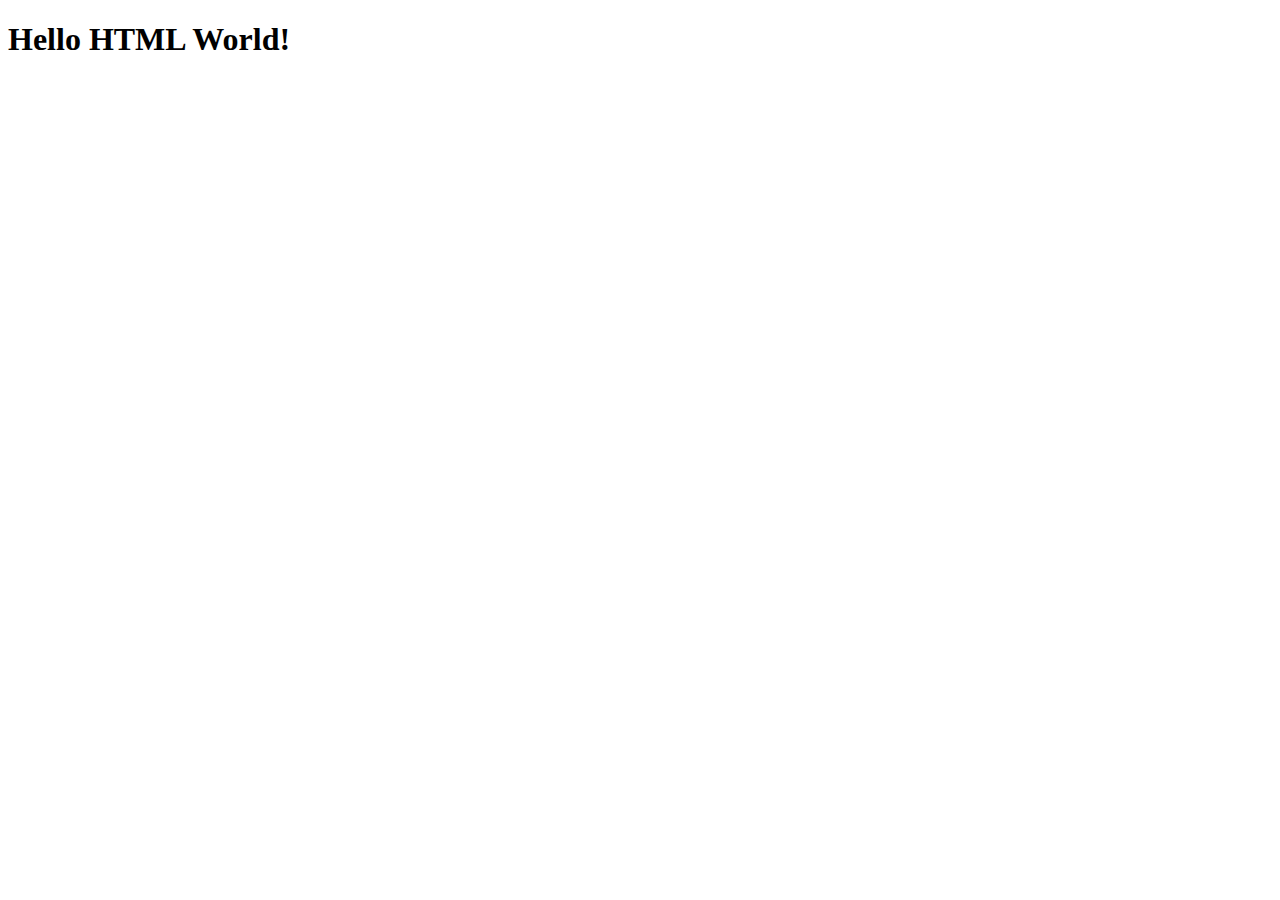
<file: index.html>
<!DOCTYPE html>
<html lang="en">
    <head>
        <title>Index</title>
        <meta charset="UTF-8">
        <meta name="viewport" content="width=device-width, initial-scale=1">
    </head>
    <body>
        <h1>Hello HTML World!</h1>
    </body>
</html>
</file>
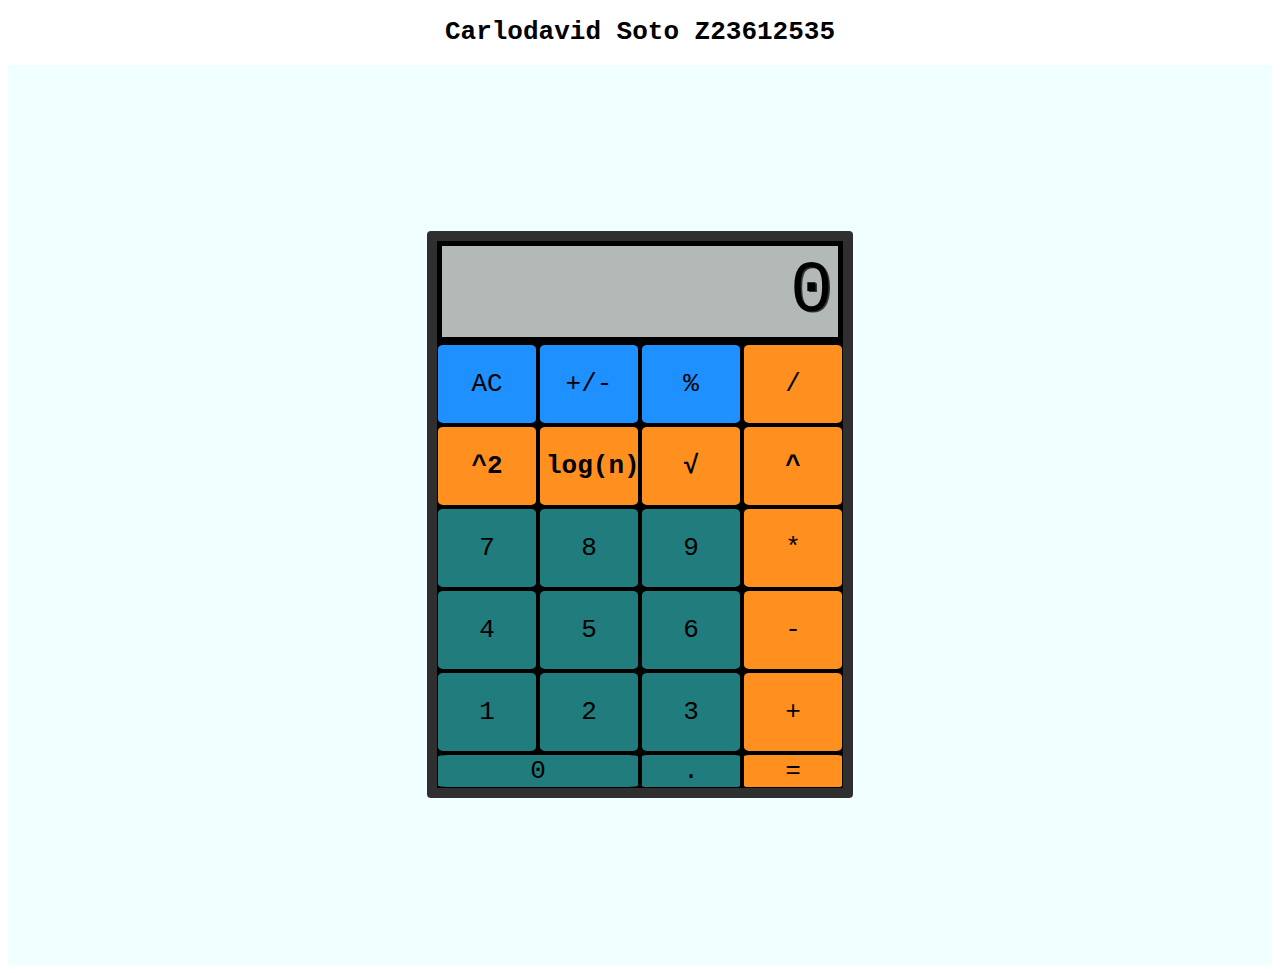
<file: CALC YA LATER.html>
<!DOCTYPE html>
<!-- saved from url=(0038)https://mrbuddh4.github.io/calculator/ -->
<html><head><meta http-equiv="Content-Type" content="text/html; charset=UTF-8">
    
    <meta name="calc ya later" content="width=device-width">
    <title>CALC YA LATER</title>
    <link href="./styles/style.css" rel="stylesheet" type="text/css">
    </head>
    <body>
        <h1>Carlodavid Soto Z23612535</h1>
        <main id="calc">
            <div id="container">
                <div id="display">0</div>
                <button type="button" class="clear" value="clear" data-key="8">AC</button>
                <button type="button" class="sign" value="sign" data-key="192">+/-</button>
                <button type="button" class="percent" value="percent" data-key="80">%</button>
                <button type="button" class="operator" value="/" data-key="68">/</button>

                <button type="button" class="operator" value="square"id = "exp" data-key="50"><strong>^2</strong></button>
                <button type="button" class="operator" value="log" id = "exp"  data-key="78"><strong>log(n)</strong></button>
                <button type="button" class="operator" value="sqroot" id = "exp" data-key="8"><strong>√ </strong></button>
                <button type="button" class="operator" value="pow" id = "exp2" data-key="54"><strong>^</strong></button>

                <button type="button" class="operand" value="7" data-key="55">7</button>
                <button type="button" class="operand" value="8" data-key="56">8</button>
                <button type="button" class="operand" value="9" data-key="57">9</button>
                <button type="button" class="operator" value="*" data-key="88">*</button>
                <button type="button" class="operand" value="4" data-key="52">4</button>
                <button type="button" class="operand" value="5" data-key="53">5</button>
                <button type="button" class="operand" value="6" data-key="54">6</button>
                <button type="button" class="operator" value="-" data-key="173">-</button>
                <button type="button" class="operand" value="1" data-key="49">1</button>
                <button type="button" class="operand" value="2" data-key="50">2</button>
                <button type="button" class="operand" value="3" data-key="51">3</button>
                <button type="button" class="operator" value="+" data-key="61">+</button>
                <button type="button" id="zero" class="operand" value="0" data-key="48">0</button>
                <button type="button" class="decimal" value="." data-key="190">.</button>
                <button type="button" class="equals" value="=" data-key="69">=</button>
            </div>  
        </main>
    <script src="./scripts/script.js"></script>
    
</body></html>
</file>
<file: styles/style.css>
html {
    text-align: center;
    font-family: monospace;
}

#calc {
    display: flex;
    min-height: 95vh;
    justify-content: center;
    align-content: center;
    align-items: center;
    height: 100vh;
    overflow: hidden;
    background-color: azure;
}

#container {
    background-color: black;
    border: 10px solid rgba(47,47,47,1);
    border-radius: 4px;
    display: grid;
    grid-template-columns: repeat(4, 100px);
    grid-template-rows: minmax(100px, auto) repeat(5, 80px);
    gap: 2px;
}

#display {
    grid-column: 1 / -1;
    background-color: #b2b9b7;
    display: flex;
    flex-direction: column;
    justify-content: space-around;
    align-items: flex-end;
    padding: 5px;
    font-size: 5.5em;
    font-weight: initial;
    text-shadow: 1.3px 1.3px #383838;
    margin: 5px;
}

button {
    margin: 1px;
    border-radius: 5%;
    border: none;
    font-weight: initial;
    font-size: 2em;
    font-family: monospace;
    color: black;
}


#zero {
    grid-column: span 2;
}

.operator {
    background-color: #FF8F1F;    
}

.operator:focus {
    background-color: #ffc183;
}

.equals {
    background-color: #FF8F1F;
}

.equals:active {
    background-color: #ffc183;
}

.operand {
    background-color: #217C7E;
}

.operand:active {
    background-color: #33b9bb;
}

.decimal {
    background-color: #217C7E;
}

.decimal:active {
    background-color: #33b9bb;
}

.clear {
    background-color: dodgerblue;
}

.clear:active {
    background-color: rgb(123, 189, 255);
}

.sign {
    background-color: dodgerblue;
}

.sign:active {
    background-color: rgb(123, 189, 255);
}

.percent {
    background-color: dodgerblue;
}

.percent:active {
    background-color: rgb(123, 189, 255);
}
</file>
